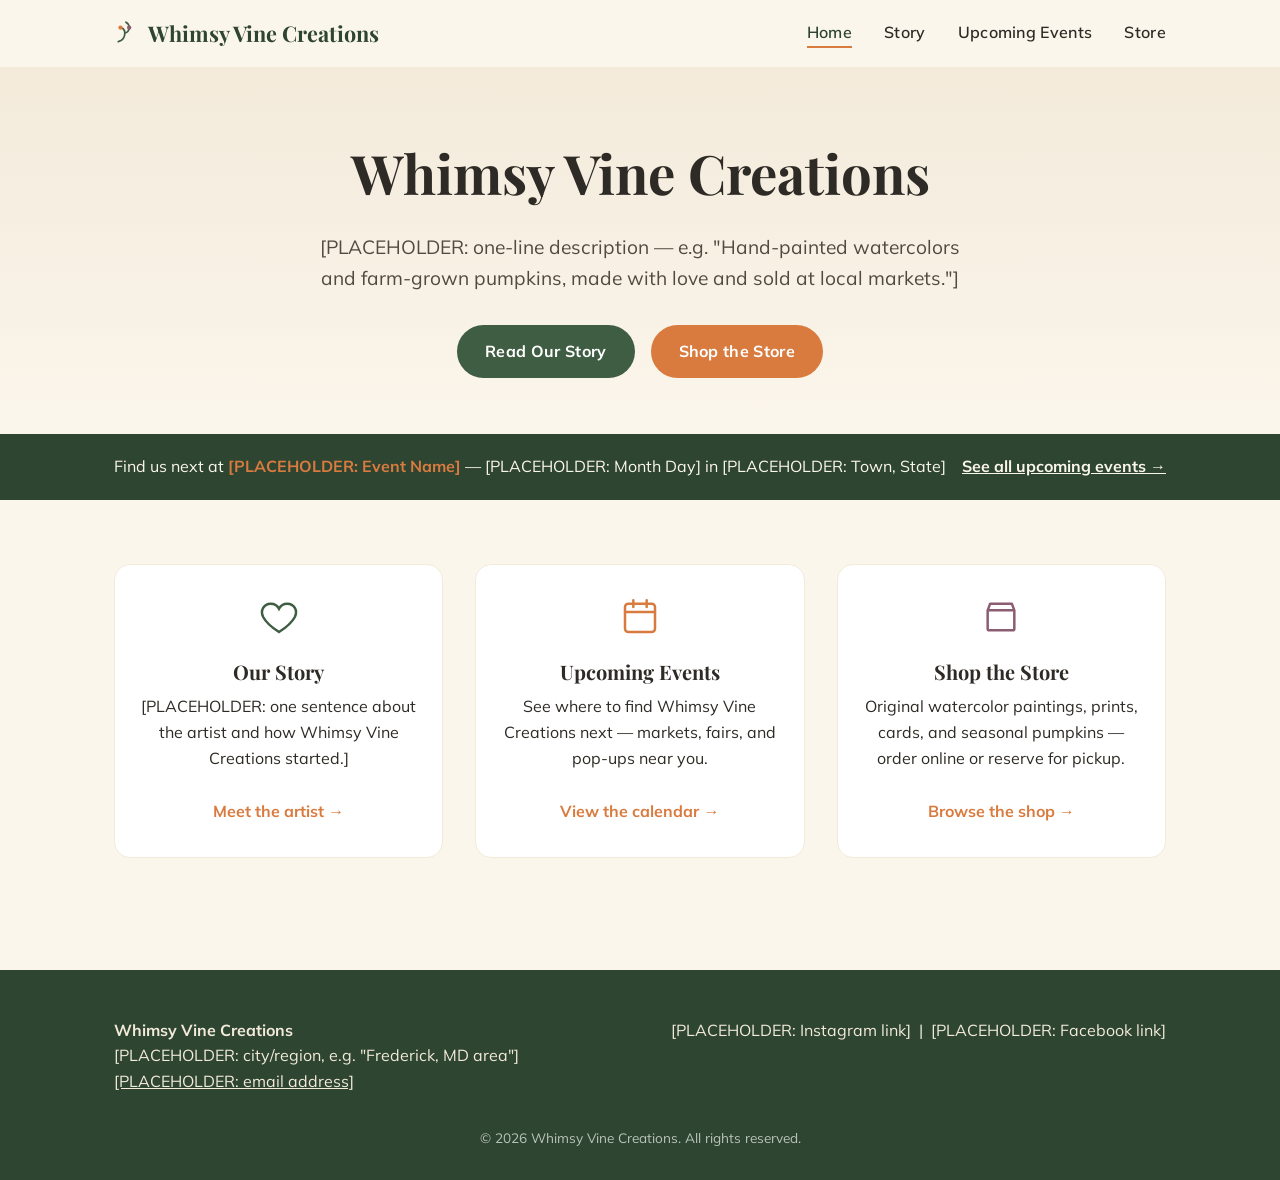
<file: index.html>
<!DOCTYPE html>
<html lang="en">
<head>
<meta charset="UTF-8">
<meta name="viewport" content="width=device-width, initial-scale=1.0">
<title>Whimsy Vine Creations — Handpainted Watercolors &amp; Seasonal Pumpkins</title>
<meta name="description" content="Whimsy Vine Creations — original watercolor art and seasonal pumpkins, handmade and sold at local markets and fairs.">
<link rel="preconnect" href="https://fonts.googleapis.com">
<link href="https://fonts.googleapis.com/css2?family=Playfair+Display:wght@700&family=Mulish:wght@400;600;700&display=swap" rel="stylesheet">
<link rel="stylesheet" href="css/style.css">
</head>
<body>

<header class="site-header">
  <div class="wrap">
    <a class="logo" href="index.html">
      <svg viewBox="0 0 24 24" fill="none" xmlns="http://www.w3.org/2000/svg" aria-hidden="true">
        <path d="M4 20c4-1 6-4 6-8 0-3-2-5-4-5" stroke="#3F5D42" stroke-width="1.6" stroke-linecap="round"/>
        <path d="M10 12c2 0 4-2 4-5 0-2-1-4-3-5" stroke="#3F5D42" stroke-width="1.6" stroke-linecap="round"/>
        <circle cx="6" cy="7" r="2" fill="#D97B3F"/>
        <circle cx="14" cy="7" r="2" fill="#8B5D73"/>
      </svg>
      Whimsy Vine Creations
    </a>
    <button class="nav-toggle" aria-label="Toggle menu" onclick="document.querySelector('nav.main-nav').classList.toggle('open')">&#9776;</button>
    <nav class="main-nav">
      <ul>
        <li><a href="index.html" class="active">Home</a></li>
        <li><a href="story.html">Story</a></li>
        <li><a href="events.html">Upcoming Events</a></li>
        <li><a href="store.html">Store</a></li>
      </ul>
    </nav>
  </div>
</header>

<section class="hero">
  <div class="wrap">
    <h1>Whimsy Vine Creations</h1>
    <p class="tagline">[PLACEHOLDER: one-line description — e.g. "Hand-painted watercolors and farm-grown pumpkins, made with love and sold at local markets."]</p>
    <div class="btn-row">
      <a class="btn btn-primary" href="story.html">Read Our Story</a>
      <a class="btn btn-secondary" href="store.html">Shop the Store</a>
    </div>
  </div>
</section>

<!-- NEXT EVENT BANNER — update this any time a new event is booked -->
<div class="next-event-banner">
  <div class="wrap">
    <span>Find us next at <strong>[PLACEHOLDER: Event Name]</strong> — [PLACEHOLDER: Month Day] in [PLACEHOLDER: Town, State]</span>
    <a href="events.html">See all upcoming events &rarr;</a>
  </div>
</div>

<section class="teasers">
  <div class="wrap">
    <div class="teaser-grid">

      <div class="teaser-card">
        <svg viewBox="0 0 24 24" fill="none" xmlns="http://www.w3.org/2000/svg"><path d="M12 21s-7-4.35-9.5-9C.5 8 3 4 7 4c2 0 4 1 5 3 1-2 3-3 5-3 4 0 6.5 4 4.5 8-2.5 4.65-9.5 9-9.5 9z" stroke="#3F5D42" stroke-width="1.5"/></svg>
        <h3>Our Story</h3>
        <p>[PLACEHOLDER: one sentence about the artist and how Whimsy Vine Creations started.]</p>
        <a class="card-link" href="story.html">Meet the artist &rarr;</a>
      </div>

      <div class="teaser-card">
        <svg viewBox="0 0 24 24" fill="none" xmlns="http://www.w3.org/2000/svg"><rect x="3" y="4" width="18" height="17" rx="2" stroke="#D97B3F" stroke-width="1.5"/><path d="M3 9h18M8 2v4M16 2v4" stroke="#D97B3F" stroke-width="1.5" stroke-linecap="round"/></svg>
        <h3>Upcoming Events</h3>
        <p>See where to find Whimsy Vine Creations next — markets, fairs, and pop-ups near you.</p>
        <a class="card-link" href="events.html">View the calendar &rarr;</a>
      </div>

      <div class="teaser-card">
        <svg viewBox="0 0 24 24" fill="none" xmlns="http://www.w3.org/2000/svg"><path d="M4 8l1.5-4h13L20 8M4 8h16M4 8v11a1 1 0 001 1h14a1 1 0 001-1V8" stroke="#8B5D73" stroke-width="1.5" stroke-linecap="round" stroke-linejoin="round"/></svg>
        <h3>Shop the Store</h3>
        <p>Original watercolor paintings, prints, cards, and seasonal pumpkins — order online or reserve for pickup.</p>
        <a class="card-link" href="store.html">Browse the shop &rarr;</a>
      </div>

    </div>
  </div>
</section>

<footer class="site-footer">
  <div class="wrap">
    <div>
      <strong>Whimsy Vine Creations</strong><br>
      [PLACEHOLDER: city/region, e.g. "Frederick, MD area"]<br>
      <a href="mailto:[PLACEHOLDER: email address]">[PLACEHOLDER: email address]</a>
    </div>
    <div>
      [PLACEHOLDER: Instagram link] &nbsp;|&nbsp; [PLACEHOLDER: Facebook link]
    </div>
  </div>
  <div class="footer-bottom">&copy; 2026 Whimsy Vine Creations. All rights reserved.</div>
</footer>

</body>
</html>
</file>
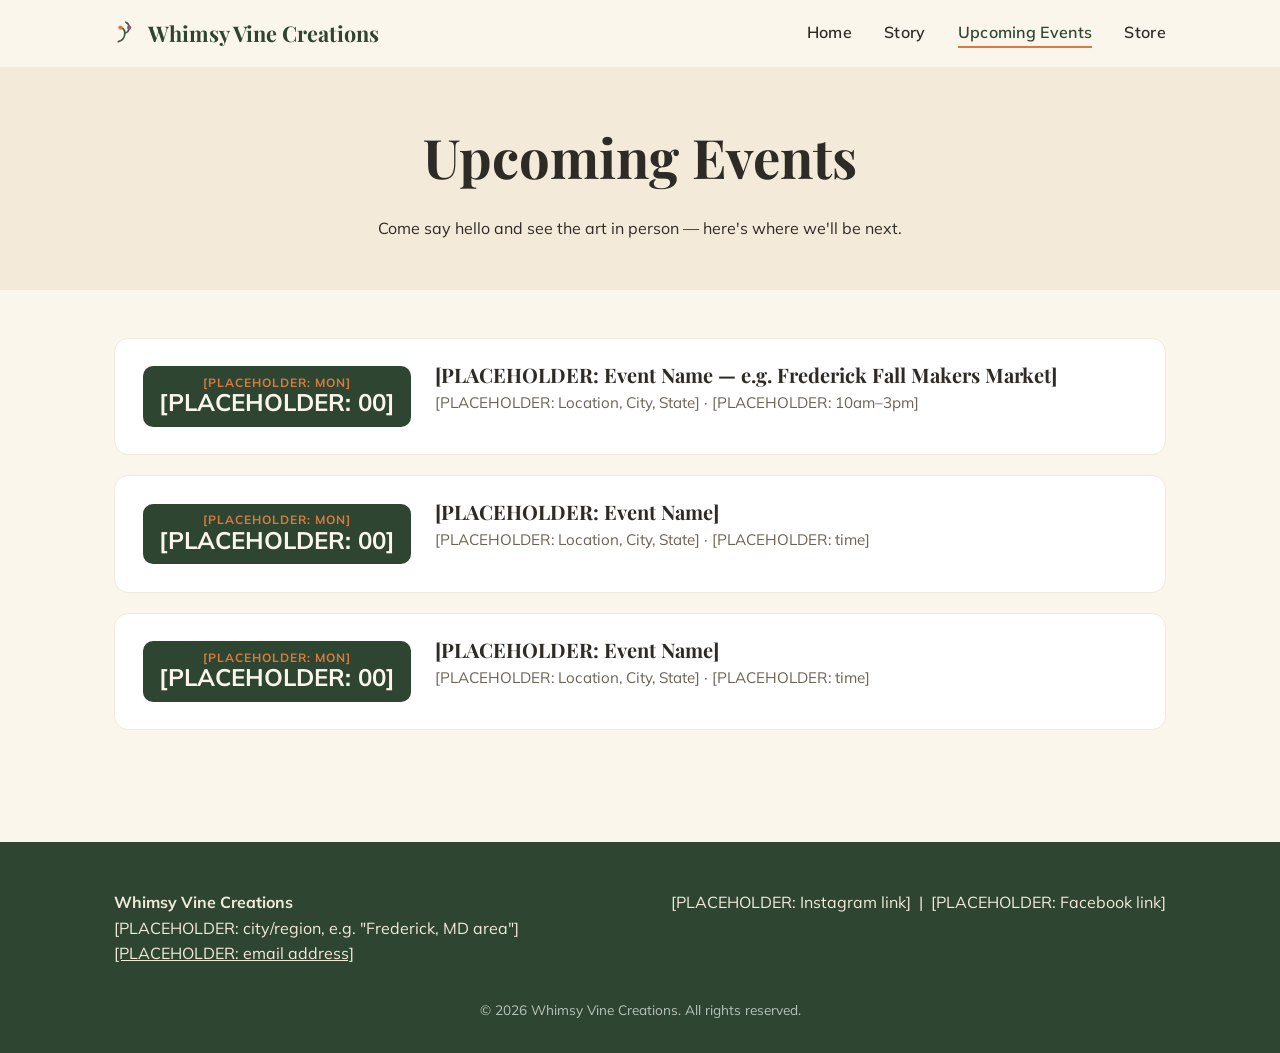
<file: events.html>
<!DOCTYPE html>
<html lang="en">
<head>
<meta charset="UTF-8">
<meta name="viewport" content="width=device-width, initial-scale=1.0">
<title>Upcoming Events — Whimsy Vine Creations</title>
<meta name="description" content="Find Whimsy Vine Creations at upcoming markets and fairs.">
<link rel="preconnect" href="https://fonts.googleapis.com">
<link href="https://fonts.googleapis.com/css2?family=Playfair+Display:wght@700&family=Mulish:wght@400;600;700&display=swap" rel="stylesheet">
<link rel="stylesheet" href="css/style.css">
</head>
<body>

<header class="site-header">
  <div class="wrap">
    <a class="logo" href="index.html">
      <svg viewBox="0 0 24 24" fill="none" xmlns="http://www.w3.org/2000/svg" aria-hidden="true">
        <path d="M4 20c4-1 6-4 6-8 0-3-2-5-4-5" stroke="#3F5D42" stroke-width="1.6" stroke-linecap="round"/>
        <path d="M10 12c2 0 4-2 4-5 0-2-1-4-3-5" stroke="#3F5D42" stroke-width="1.6" stroke-linecap="round"/>
        <circle cx="6" cy="7" r="2" fill="#D97B3F"/>
        <circle cx="14" cy="7" r="2" fill="#8B5D73"/>
      </svg>
      Whimsy Vine Creations
    </a>
    <button class="nav-toggle" aria-label="Toggle menu" onclick="document.querySelector('nav.main-nav').classList.toggle('open')">&#9776;</button>
    <nav class="main-nav">
      <ul>
        <li><a href="index.html">Home</a></li>
        <li><a href="story.html">Story</a></li>
        <li><a href="events.html" class="active">Upcoming Events</a></li>
        <li><a href="store.html">Store</a></li>
      </ul>
    </nav>
  </div>
</header>

<div class="page-header">
  <div class="wrap">
    <h1>Upcoming Events</h1>
    <p>Come say hello and see the art in person — here's where we'll be next.</p>
  </div>
</div>

<div class="wrap">
  <div class="events-list">

    <!-- ============================================================
         EVENT CARD TEMPLATE — copy this whole <div class="event-card">
         block to add a new event. Update: month, day, event name,
         location, and time. Keep events in date order (soonest first).
         Delete an event's card once it has passed.
         ============================================================ -->

    <div class="event-card">
      <div class="event-date">
        <span class="month">[PLACEHOLDER: Mon]</span>
        <span class="day">[PLACEHOLDER: 00]</span>
      </div>
      <div class="event-details">
        <h3>[PLACEHOLDER: Event Name — e.g. Frederick Fall Makers Market]</h3>
        <p class="event-meta">[PLACEHOLDER: Location, City, State] &middot; [PLACEHOLDER: 10am&ndash;3pm]</p>
      </div>
    </div>

    <div class="event-card">
      <div class="event-date">
        <span class="month">[PLACEHOLDER: Mon]</span>
        <span class="day">[PLACEHOLDER: 00]</span>
      </div>
      <div class="event-details">
        <h3>[PLACEHOLDER: Event Name]</h3>
        <p class="event-meta">[PLACEHOLDER: Location, City, State] &middot; [PLACEHOLDER: time]</p>
      </div>
    </div>

    <div class="event-card">
      <div class="event-date">
        <span class="month">[PLACEHOLDER: Mon]</span>
        <span class="day">[PLACEHOLDER: 00]</span>
      </div>
      <div class="event-details">
        <h3>[PLACEHOLDER: Event Name]</h3>
        <p class="event-meta">[PLACEHOLDER: Location, City, State] &middot; [PLACEHOLDER: time]</p>
      </div>
    </div>

  </div>
</div>

<footer class="site-footer">
  <div class="wrap">
    <div>
      <strong>Whimsy Vine Creations</strong><br>
      [PLACEHOLDER: city/region, e.g. "Frederick, MD area"]<br>
      <a href="mailto:[PLACEHOLDER: email address]">[PLACEHOLDER: email address]</a>
    </div>
    <div>
      [PLACEHOLDER: Instagram link] &nbsp;|&nbsp; [PLACEHOLDER: Facebook link]
    </div>
  </div>
  <div class="footer-bottom">&copy; 2026 Whimsy Vine Creations. All rights reserved.</div>
</footer>

</body>
</html>
</file>
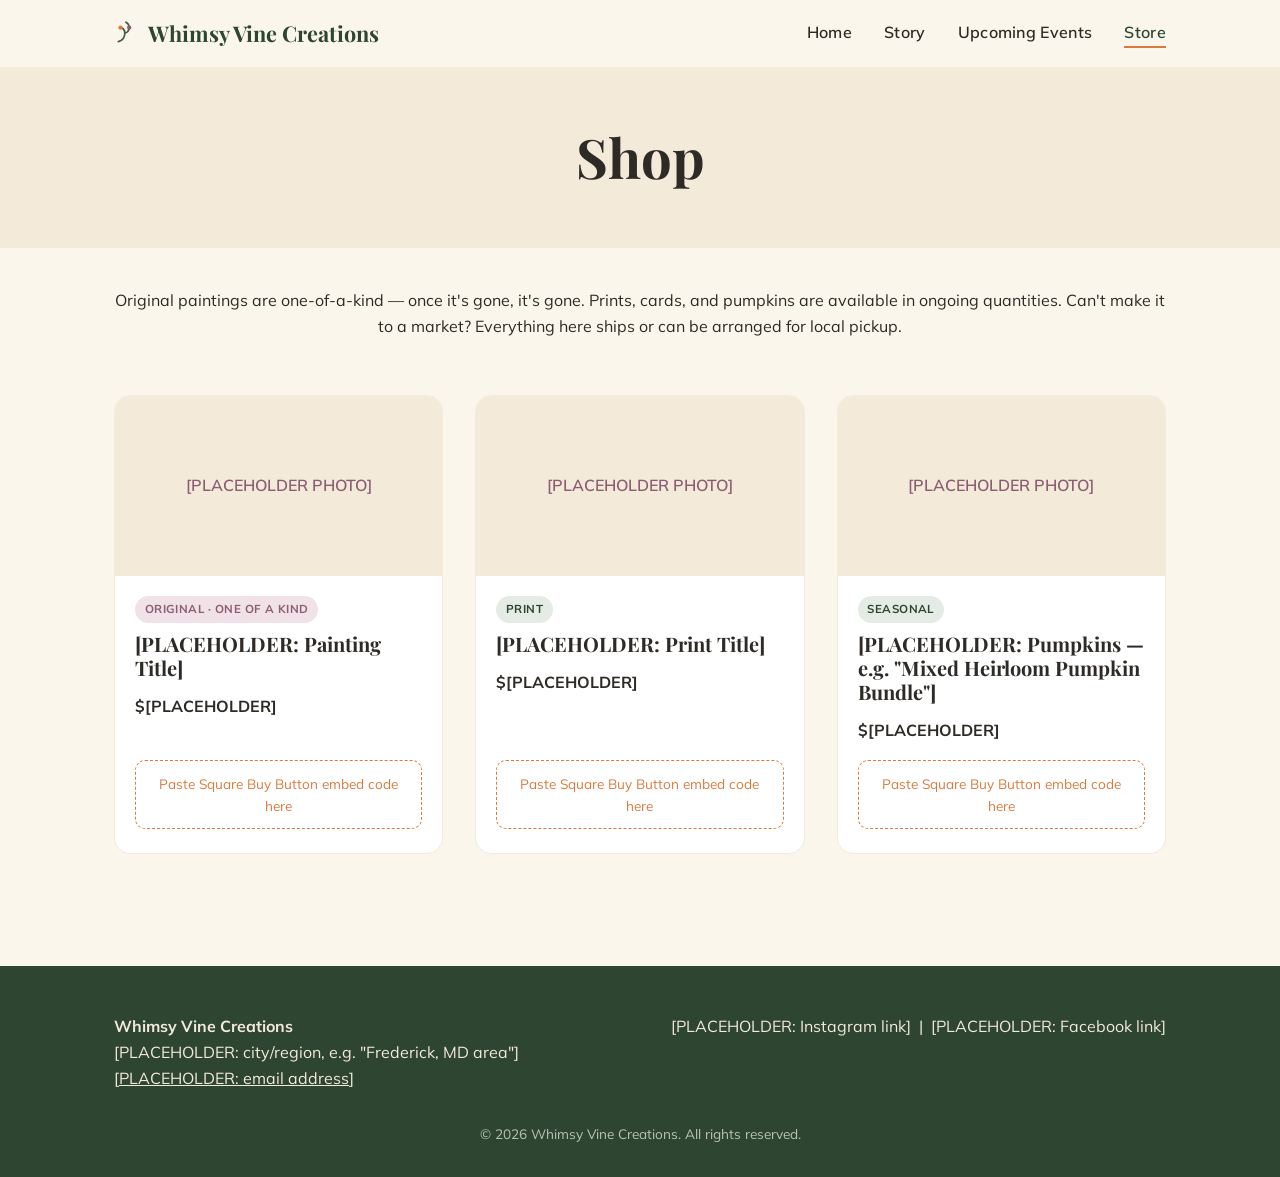
<file: store.html>
<!DOCTYPE html>
<html lang="en">
<head>
<meta charset="UTF-8">
<meta name="viewport" content="width=device-width, initial-scale=1.0">
<title>Store — Whimsy Vine Creations</title>
<meta name="description" content="Shop original watercolor paintings, prints, cards, and seasonal pumpkins from Whimsy Vine Creations.">
<link rel="preconnect" href="https://fonts.googleapis.com">
<link href="https://fonts.googleapis.com/css2?family=Playfair+Display:wght@700&family=Mulish:wght@400;600;700&display=swap" rel="stylesheet">
<link rel="stylesheet" href="css/style.css">
</head>
<body>

<header class="site-header">
  <div class="wrap">
    <a class="logo" href="index.html">
      <svg viewBox="0 0 24 24" fill="none" xmlns="http://www.w3.org/2000/svg" aria-hidden="true">
        <path d="M4 20c4-1 6-4 6-8 0-3-2-5-4-5" stroke="#3F5D42" stroke-width="1.6" stroke-linecap="round"/>
        <path d="M10 12c2 0 4-2 4-5 0-2-1-4-3-5" stroke="#3F5D42" stroke-width="1.6" stroke-linecap="round"/>
        <circle cx="6" cy="7" r="2" fill="#D97B3F"/>
        <circle cx="14" cy="7" r="2" fill="#8B5D73"/>
      </svg>
      Whimsy Vine Creations
    </a>
    <button class="nav-toggle" aria-label="Toggle menu" onclick="document.querySelector('nav.main-nav').classList.toggle('open')">&#9776;</button>
    <nav class="main-nav">
      <ul>
        <li><a href="index.html">Home</a></li>
        <li><a href="story.html">Story</a></li>
        <li><a href="events.html">Upcoming Events</a></li>
        <li><a href="store.html" class="active">Store</a></li>
      </ul>
    </nav>
  </div>
</header>

<div class="page-header">
  <div class="wrap">
    <h1>Shop</h1>
  </div>
</div>

<div class="wrap">
  <div class="store-intro">
    <p>Original paintings are one-of-a-kind — once it's gone, it's gone. Prints, cards, and pumpkins are available in ongoing quantities. Can't make it to a market? Everything here ships or can be arranged for local pickup.</p>
  </div>
</div>

<div class="wrap">
  <div class="product-grid">

    <!-- ============================================================
         PRODUCT CARD TEMPLATE — copy this whole <div class="product-card">
         block for each new item.

         1. Replace the photo-placeholder with a real <img> tag once
            you have a product photo (see README for image sizing tips).
         2. Set the badge to "badge-original" (one-of-a-kind — set
            Square inventory quantity to 1) or "badge-print" (repeatable
            item — set quantity as needed, or leave untracked).
         3. Go to squareup.com/dashboard > Payment Links, create a
            checkout link or Buy Button for this exact item, and paste
            the embed code Square gives you in place of the
            "buy-button-slot" div below.
         ============================================================ -->

    <div class="product-card">
      <div class="photo-placeholder">[PLACEHOLDER PHOTO]</div>
      <div class="product-body">
        <span class="badge badge-original">Original &middot; One of a Kind</span>
        <h3>[PLACEHOLDER: Painting Title]</h3>
        <p class="price">$[PLACEHOLDER]</p>
        <div class="buy-button-slot">Paste Square Buy Button embed code here</div>
      </div>
    </div>

    <div class="product-card">
      <div class="photo-placeholder">[PLACEHOLDER PHOTO]</div>
      <div class="product-body">
        <span class="badge badge-print">Print</span>
        <h3>[PLACEHOLDER: Print Title]</h3>
        <p class="price">$[PLACEHOLDER]</p>
        <div class="buy-button-slot">Paste Square Buy Button embed code here</div>
      </div>
    </div>

    <div class="product-card">
      <div class="photo-placeholder">[PLACEHOLDER PHOTO]</div>
      <div class="product-body">
        <span class="badge badge-print">Seasonal</span>
        <h3>[PLACEHOLDER: Pumpkins — e.g. "Mixed Heirloom Pumpkin Bundle"]</h3>
        <p class="price">$[PLACEHOLDER]</p>
        <div class="buy-button-slot">Paste Square Buy Button embed code here</div>
      </div>
    </div>

  </div>
</div>

<footer class="site-footer">
  <div class="wrap">
    <div>
      <strong>Whimsy Vine Creations</strong><br>
      [PLACEHOLDER: city/region, e.g. "Frederick, MD area"]<br>
      <a href="mailto:[PLACEHOLDER: email address]">[PLACEHOLDER: email address]</a>
    </div>
    <div>
      [PLACEHOLDER: Instagram link] &nbsp;|&nbsp; [PLACEHOLDER: Facebook link]
    </div>
  </div>
  <div class="footer-bottom">&copy; 2026 Whimsy Vine Creations. All rights reserved.</div>
</footer>

</body>
</html>
</file>
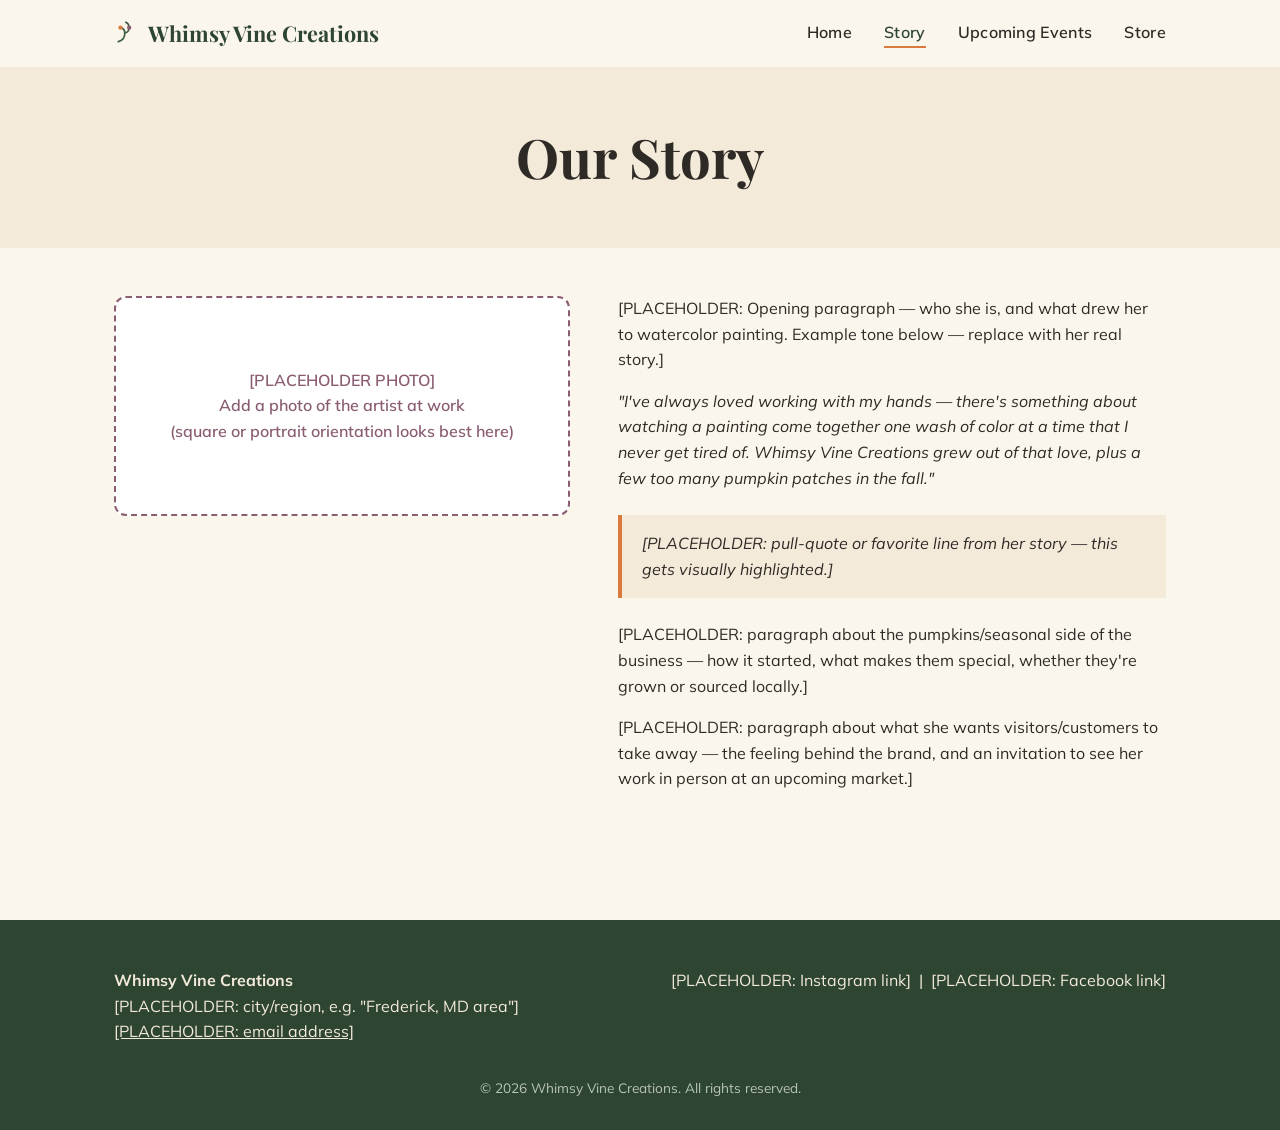
<file: story.html>
<!DOCTYPE html>
<html lang="en">
<head>
<meta charset="UTF-8">
<meta name="viewport" content="width=device-width, initial-scale=1.0">
<title>Our Story — Whimsy Vine Creations</title>
<meta name="description" content="The story behind Whimsy Vine Creations — handpainted watercolors and seasonal pumpkins.">
<link rel="preconnect" href="https://fonts.googleapis.com">
<link href="https://fonts.googleapis.com/css2?family=Playfair+Display:wght@700&family=Mulish:wght@400;600;700&display=swap" rel="stylesheet">
<link rel="stylesheet" href="css/style.css">
</head>
<body>

<header class="site-header">
  <div class="wrap">
    <a class="logo" href="index.html">
      <svg viewBox="0 0 24 24" fill="none" xmlns="http://www.w3.org/2000/svg" aria-hidden="true">
        <path d="M4 20c4-1 6-4 6-8 0-3-2-5-4-5" stroke="#3F5D42" stroke-width="1.6" stroke-linecap="round"/>
        <path d="M10 12c2 0 4-2 4-5 0-2-1-4-3-5" stroke="#3F5D42" stroke-width="1.6" stroke-linecap="round"/>
        <circle cx="6" cy="7" r="2" fill="#D97B3F"/>
        <circle cx="14" cy="7" r="2" fill="#8B5D73"/>
      </svg>
      Whimsy Vine Creations
    </a>
    <button class="nav-toggle" aria-label="Toggle menu" onclick="document.querySelector('nav.main-nav').classList.toggle('open')">&#9776;</button>
    <nav class="main-nav">
      <ul>
        <li><a href="index.html">Home</a></li>
        <li><a href="story.html" class="active">Story</a></li>
        <li><a href="events.html">Upcoming Events</a></li>
        <li><a href="store.html">Store</a></li>
      </ul>
    </nav>
  </div>
</header>

<div class="page-header">
  <div class="wrap">
    <h1>Our Story</h1>
  </div>
</div>

<div class="wrap">
  <div class="story-section">

    <div>
      <div class="photo-placeholder">
        [PLACEHOLDER PHOTO]<br>Add a photo of the artist at work<br>(square or portrait orientation looks best here)
      </div>
    </div>

    <div>
      <p>[PLACEHOLDER: Opening paragraph — who she is, and what drew her to watercolor painting. Example tone below — replace with her real story.]</p>

      <p><em>"I've always loved working with my hands — there's something about watching a painting come together one wash of color at a time that I never get tired of. Whimsy Vine Creations grew out of that love, plus a few too many pumpkin patches in the fall."</em></p>

      <div class="pull-note">[PLACEHOLDER: pull-quote or favorite line from her story — this gets visually highlighted.]</div>

      <p>[PLACEHOLDER: paragraph about the pumpkins/seasonal side of the business — how it started, what makes them special, whether they're grown or sourced locally.]</p>

      <p>[PLACEHOLDER: paragraph about what she wants visitors/customers to take away — the feeling behind the brand, and an invitation to see her work in person at an upcoming market.]</p>
    </div>

  </div>
</div>

<footer class="site-footer">
  <div class="wrap">
    <div>
      <strong>Whimsy Vine Creations</strong><br>
      [PLACEHOLDER: city/region, e.g. "Frederick, MD area"]<br>
      <a href="mailto:[PLACEHOLDER: email address]">[PLACEHOLDER: email address]</a>
    </div>
    <div>
      [PLACEHOLDER: Instagram link] &nbsp;|&nbsp; [PLACEHOLDER: Facebook link]
    </div>
  </div>
  <div class="footer-bottom">&copy; 2026 Whimsy Vine Creations. All rights reserved.</div>
</footer>

</body>
</html>
</file>
<file: css/style.css>
/* ==========================================================================
   Whimsy Vine Creations — site styles
   Palette:
     cream (bg)        #FBF6EC
     ink (text)        #2E2A25
     vine green        #3F5D42
     vine green dark   #2E4531
     pumpkin           #D97B3F
     plum (watercolor) #8B5D73
   ========================================================================== */

:root {
  --cream: #FBF6EC;
  --cream-deep: #F3EADA;
  --ink: #2E2A25;
  --vine: #3F5D42;
  --vine-dark: #2E4531;
  --pumpkin: #D97B3F;
  --plum: #8B5D73;
  --max-width: 1100px;
}

* { box-sizing: border-box; }

html { scroll-behavior: smooth; }

body {
  margin: 0;
  font-family: 'Mulish', -apple-system, BlinkMacSystemFont, 'Segoe UI', sans-serif;
  background: var(--cream);
  color: var(--ink);
  line-height: 1.6;
}

h1, h2, h3 {
  font-family: 'Playfair Display', Georgia, serif;
  font-weight: 700;
  margin: 0 0 0.5em;
  line-height: 1.2;
}

h1 { font-size: clamp(2.2rem, 5vw, 3.4rem); }
h2 { font-size: clamp(1.6rem, 3.5vw, 2.2rem); color: var(--vine-dark); }
h3 { font-size: 1.25rem; }

p { margin: 0 0 1em; }

a { color: var(--vine-dark); }

.wrap {
  max-width: var(--max-width);
  margin: 0 auto;
  padding: 0 1.5rem;
}

/* ---------- Header / nav ---------- */

.site-header {
  background: var(--cream);
  border-bottom: 1px solid var(--cream-deep);
  position: sticky;
  top: 0;
  z-index: 20;
}

.site-header .wrap {
  display: flex;
  align-items: center;
  justify-content: space-between;
  padding-top: 1rem;
  padding-bottom: 1rem;
}

.logo {
  font-family: 'Playfair Display', serif;
  font-size: 1.35rem;
  font-weight: 700;
  color: var(--vine-dark);
  text-decoration: none;
  display: flex;
  align-items: center;
  gap: 0.5rem;
}

.logo svg { width: 26px; height: 26px; flex-shrink: 0; }

nav.main-nav ul {
  list-style: none;
  display: flex;
  gap: 2rem;
  margin: 0;
  padding: 0;
}

nav.main-nav a {
  text-decoration: none;
  color: var(--ink);
  font-weight: 600;
  letter-spacing: 0.02em;
  padding: 0.25rem 0;
  border-bottom: 2px solid transparent;
  transition: border-color 0.2s ease, color 0.2s ease;
}

nav.main-nav a:hover,
nav.main-nav a.active {
  color: var(--vine-dark);
  border-bottom-color: var(--pumpkin);
}

.nav-toggle {
  display: none;
  background: none;
  border: none;
  font-size: 1.6rem;
  color: var(--vine-dark);
  cursor: pointer;
}

@media (max-width: 720px) {
  .nav-toggle { display: block; }

  nav.main-nav {
    display: none;
    width: 100%;
  }

  nav.main-nav.open { display: block; }

  .site-header .wrap {
    flex-wrap: wrap;
  }

  nav.main-nav ul {
    flex-direction: column;
    gap: 0;
    padding-bottom: 1rem;
  }

  nav.main-nav li { border-top: 1px solid var(--cream-deep); }
  nav.main-nav a { display: block; padding: 0.85rem 0; }
}

/* ---------- Vine divider ---------- */

.vine-divider {
  display: block;
  width: 100%;
  height: 28px;
  margin: 0 auto;
}

/* ---------- Hero ---------- */

.hero {
  background: linear-gradient(180deg, var(--cream-deep) 0%, var(--cream) 100%);
  padding: 4.5rem 0 3.5rem;
  text-align: center;
}

.hero p.tagline {
  font-size: 1.2rem;
  max-width: 640px;
  margin: 0 auto 2rem;
  color: #504a40;
}

.hero .placeholder-note {
  font-size: 0.85rem;
  color: var(--plum);
}

.btn-row {
  display: flex;
  gap: 1rem;
  justify-content: center;
  flex-wrap: wrap;
}

.btn {
  display: inline-block;
  padding: 0.85rem 1.75rem;
  border-radius: 999px;
  text-decoration: none;
  font-weight: 700;
  letter-spacing: 0.02em;
  transition: transform 0.15s ease, box-shadow 0.15s ease;
}

.btn:hover { transform: translateY(-2px); }

.btn-primary {
  background: var(--vine);
  color: #fff;
}

.btn-secondary {
  background: var(--pumpkin);
  color: #fff;
}

.btn-outline {
  background: transparent;
  color: var(--vine-dark);
  border: 2px solid var(--vine-dark);
}

/* ---------- Next-event banner ---------- */

.next-event-banner {
  background: var(--vine-dark);
  color: var(--cream);
  padding: 1.25rem 0;
}

.next-event-banner .wrap {
  display: flex;
  align-items: center;
  justify-content: space-between;
  flex-wrap: wrap;
  gap: 1rem;
}

.next-event-banner strong { color: var(--pumpkin); }

.next-event-banner a {
  color: var(--cream);
  font-weight: 700;
  text-decoration: underline;
}

/* ---------- Teaser cards (home) ---------- */

.teasers {
  padding: 4rem 0;
}

.teaser-grid {
  display: grid;
  grid-template-columns: repeat(3, 1fr);
  gap: 2rem;
}

@media (max-width: 720px) {
  .teaser-grid { grid-template-columns: 1fr; }
}

.teaser-card {
  background: #fff;
  border: 1px solid var(--cream-deep);
  border-radius: 16px;
  padding: 2rem 1.5rem;
  text-align: center;
}

.teaser-card svg { width: 40px; height: 40px; margin-bottom: 1rem; }

.teaser-card a.card-link {
  display: inline-block;
  margin-top: 0.75rem;
  font-weight: 700;
  color: var(--pumpkin);
  text-decoration: none;
}

/* ---------- Generic page header ---------- */

.page-header {
  padding: 3.5rem 0 2rem;
  text-align: center;
  background: var(--cream-deep);
}

/* ---------- Photo placeholder ---------- */

.photo-placeholder {
  border: 2px dashed var(--plum);
  border-radius: 12px;
  background: #fff;
  color: var(--plum);
  display: flex;
  align-items: center;
  justify-content: center;
  text-align: center;
  font-weight: 600;
  padding: 3rem 1.5rem;
  min-height: 220px;
}

/* ---------- Story page ---------- */

.story-section {
  padding: 3rem 0 4rem;
  display: grid;
  grid-template-columns: 1fr 1.2fr;
  gap: 3rem;
  align-items: start;
}

@media (max-width: 800px) {
  .story-section { grid-template-columns: 1fr; }
}

.pull-note {
  background: var(--cream-deep);
  border-left: 4px solid var(--pumpkin);
  padding: 1rem 1.25rem;
  font-style: italic;
  margin: 1.5rem 0;
}

/* ---------- Events page ---------- */

.events-list {
  padding: 3rem 0 4rem;
  display: flex;
  flex-direction: column;
  gap: 1.25rem;
}

.event-card {
  background: #fff;
  border: 1px solid var(--cream-deep);
  border-radius: 14px;
  padding: 1.5rem 1.75rem;
  display: flex;
  gap: 1.5rem;
  align-items: center;
}

@media (max-width: 600px) {
  .event-card { flex-direction: column; align-items: flex-start; }
}

.event-date {
  background: var(--vine-dark);
  color: var(--cream);
  border-radius: 10px;
  padding: 0.6rem 1rem;
  text-align: center;
  min-width: 84px;
  font-weight: 700;
  line-height: 1.15;
}

.event-date .month { display: block; font-size: 0.75rem; letter-spacing: 0.08em; text-transform: uppercase; color: var(--pumpkin); }
.event-date .day { display: block; font-size: 1.5rem; }

.event-details h3 { margin-bottom: 0.25rem; }
.event-meta { color: #6b6355; font-size: 0.95rem; }

/* ---------- Store page ---------- */

.store-intro {
  padding: 2.5rem 0 1rem;
  text-align: center;
}

.product-grid {
  padding: 1.5rem 0 4rem;
  display: grid;
  grid-template-columns: repeat(3, 1fr);
  gap: 2rem;
}

@media (max-width: 900px) {
  .product-grid { grid-template-columns: repeat(2, 1fr); }
}

@media (max-width: 600px) {
  .product-grid { grid-template-columns: 1fr; }
}

.product-card {
  background: #fff;
  border: 1px solid var(--cream-deep);
  border-radius: 16px;
  overflow: hidden;
  display: flex;
  flex-direction: column;
}

.product-card .photo-placeholder {
  border: none;
  border-radius: 0;
  min-height: 180px;
  background: var(--cream-deep);
}

.product-card .product-body {
  padding: 1.25rem 1.25rem 1.5rem;
  flex: 1;
  display: flex;
  flex-direction: column;
}

.badge {
  display: inline-block;
  font-size: 0.72rem;
  font-weight: 700;
  letter-spacing: 0.04em;
  text-transform: uppercase;
  padding: 0.25rem 0.6rem;
  border-radius: 999px;
  margin-bottom: 0.6rem;
  width: fit-content;
}

.badge-original { background: #f1e2e8; color: var(--plum); }
.badge-print { background: #e4ece5; color: var(--vine-dark); }

.price { font-weight: 700; color: var(--ink); margin: 0.25rem 0 1rem; }

.buy-button-slot {
  margin-top: auto;
  border: 1px dashed var(--pumpkin);
  border-radius: 10px;
  padding: 0.75rem;
  font-size: 0.85rem;
  color: var(--pumpkin);
  text-align: center;
}

/* ---------- Footer ---------- */

.site-footer {
  background: var(--vine-dark);
  color: var(--cream-deep);
  padding: 3rem 0 2rem;
  margin-top: 3rem;
}

.site-footer .wrap {
  display: flex;
  justify-content: space-between;
  flex-wrap: wrap;
  gap: 2rem;
}

.site-footer a { color: var(--cream-deep); }

.footer-bottom {
  text-align: center;
  font-size: 0.85rem;
  color: #b9c4ba;
  margin-top: 2rem;
}
</file>
